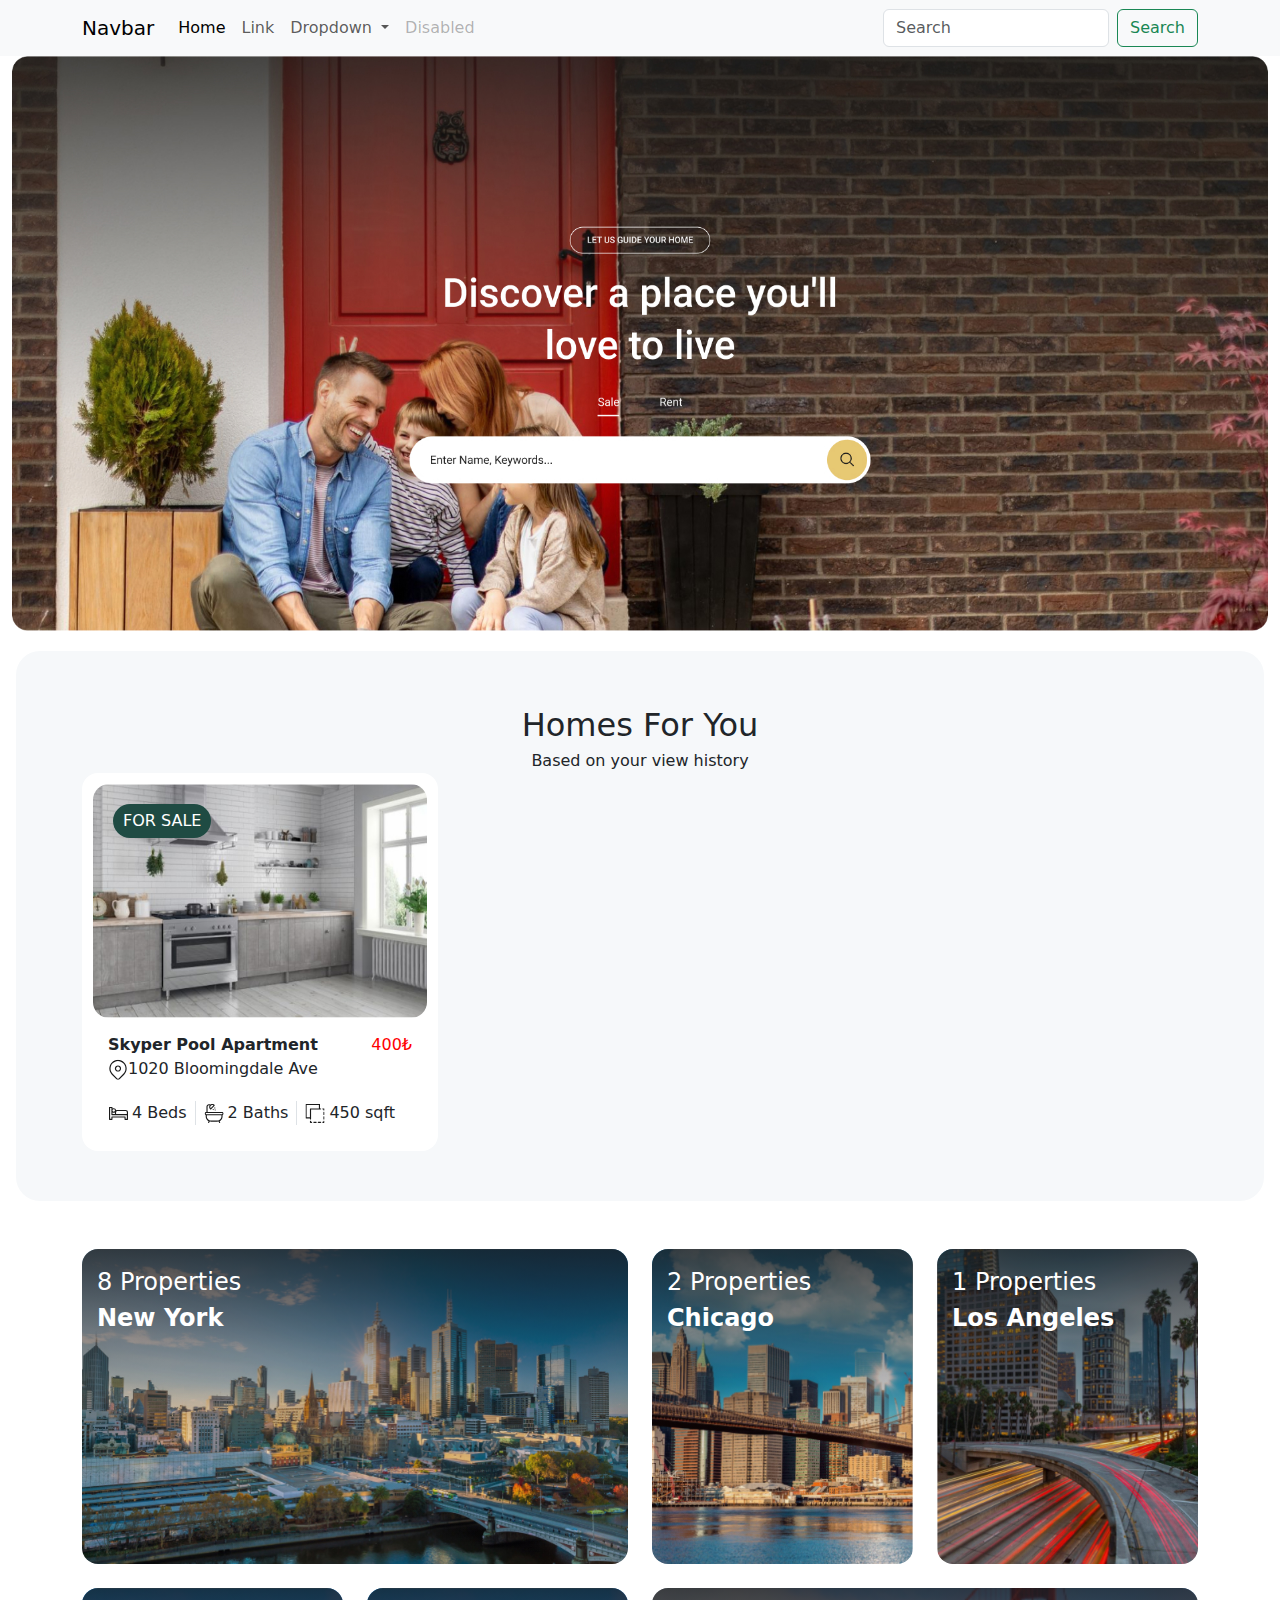
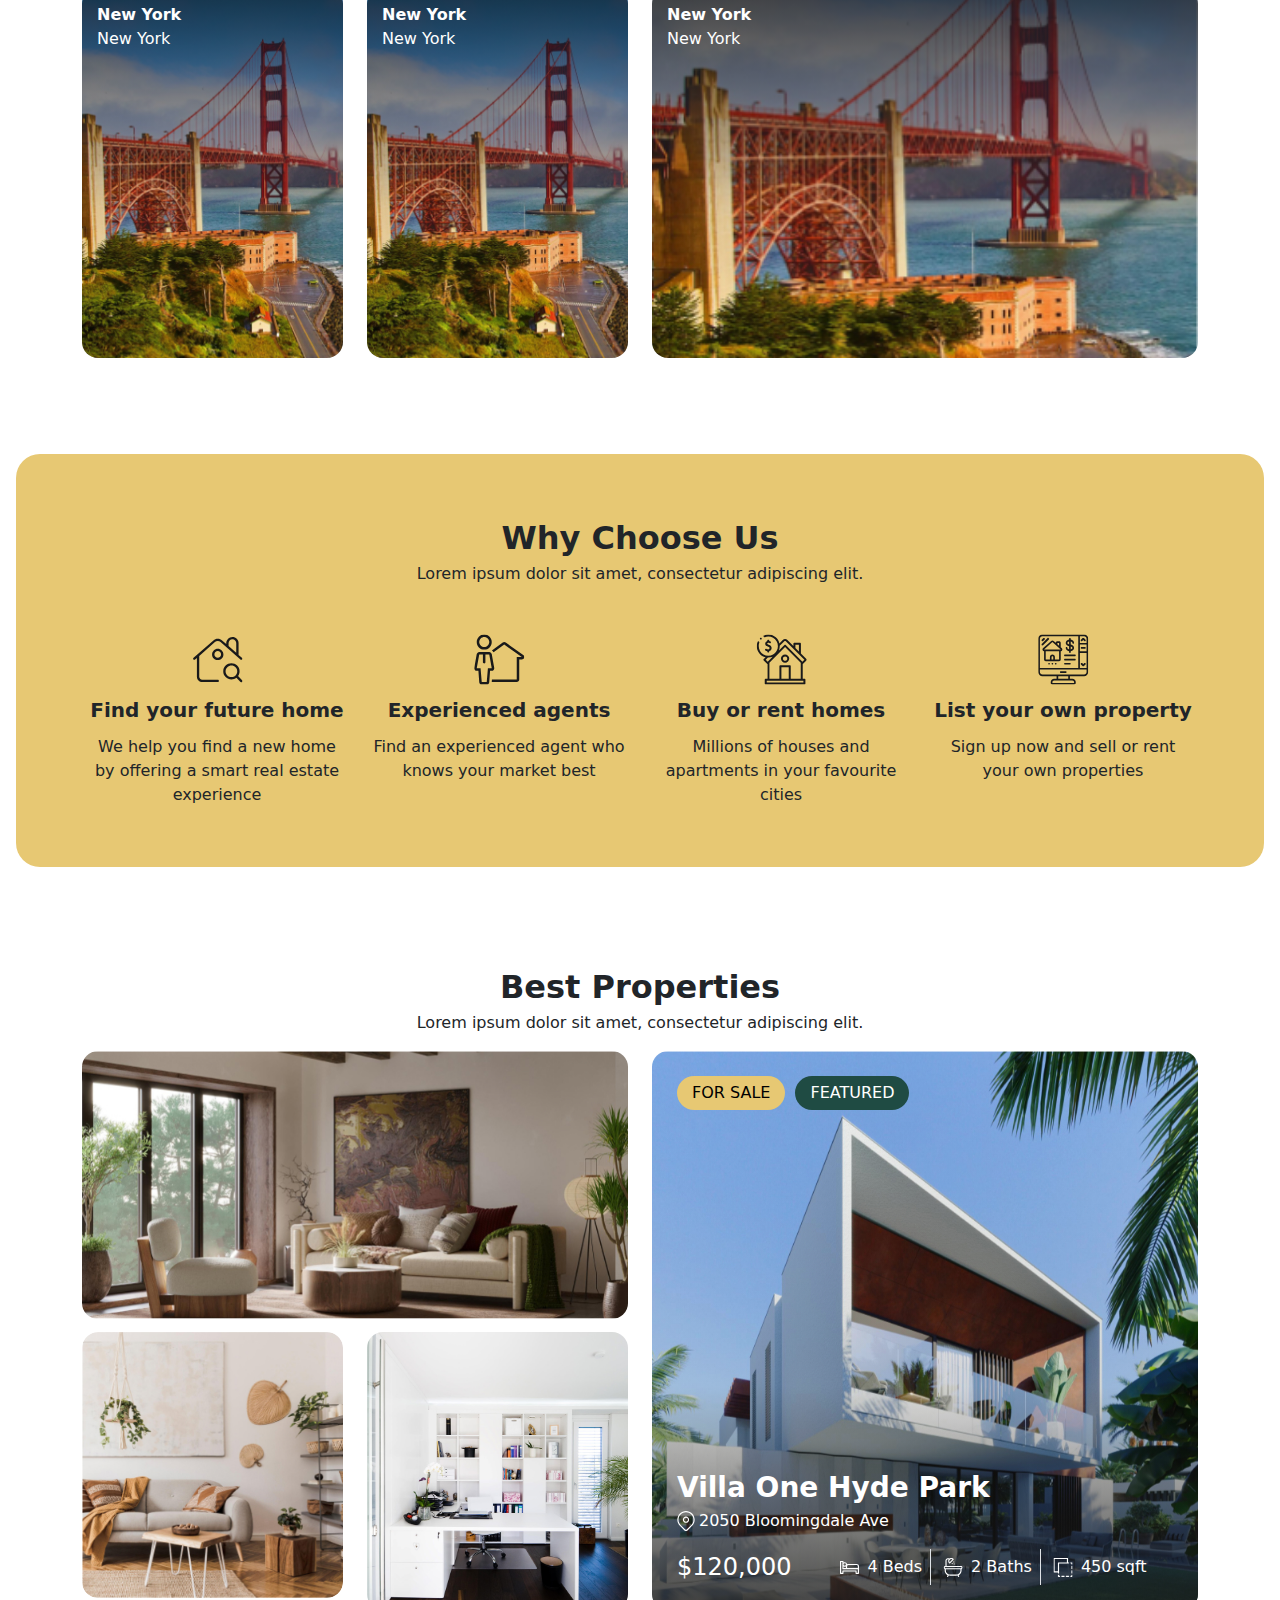
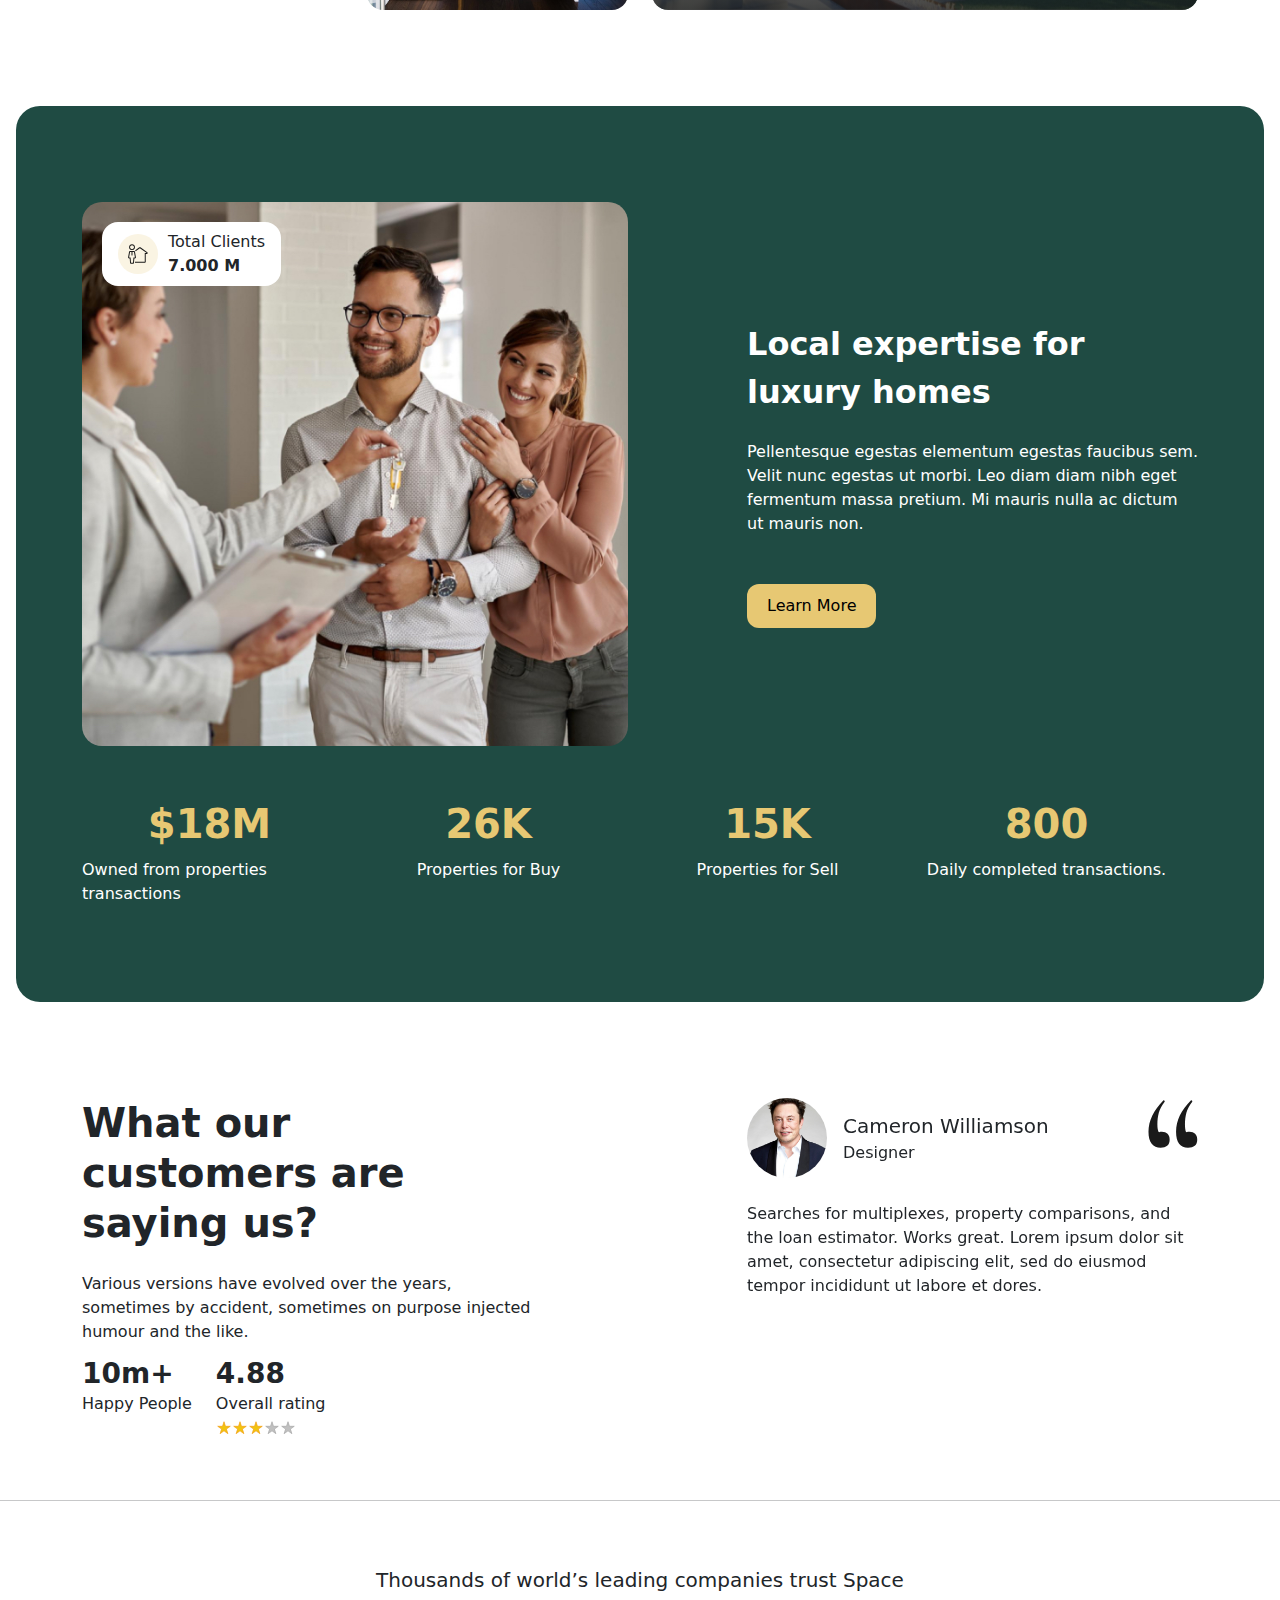
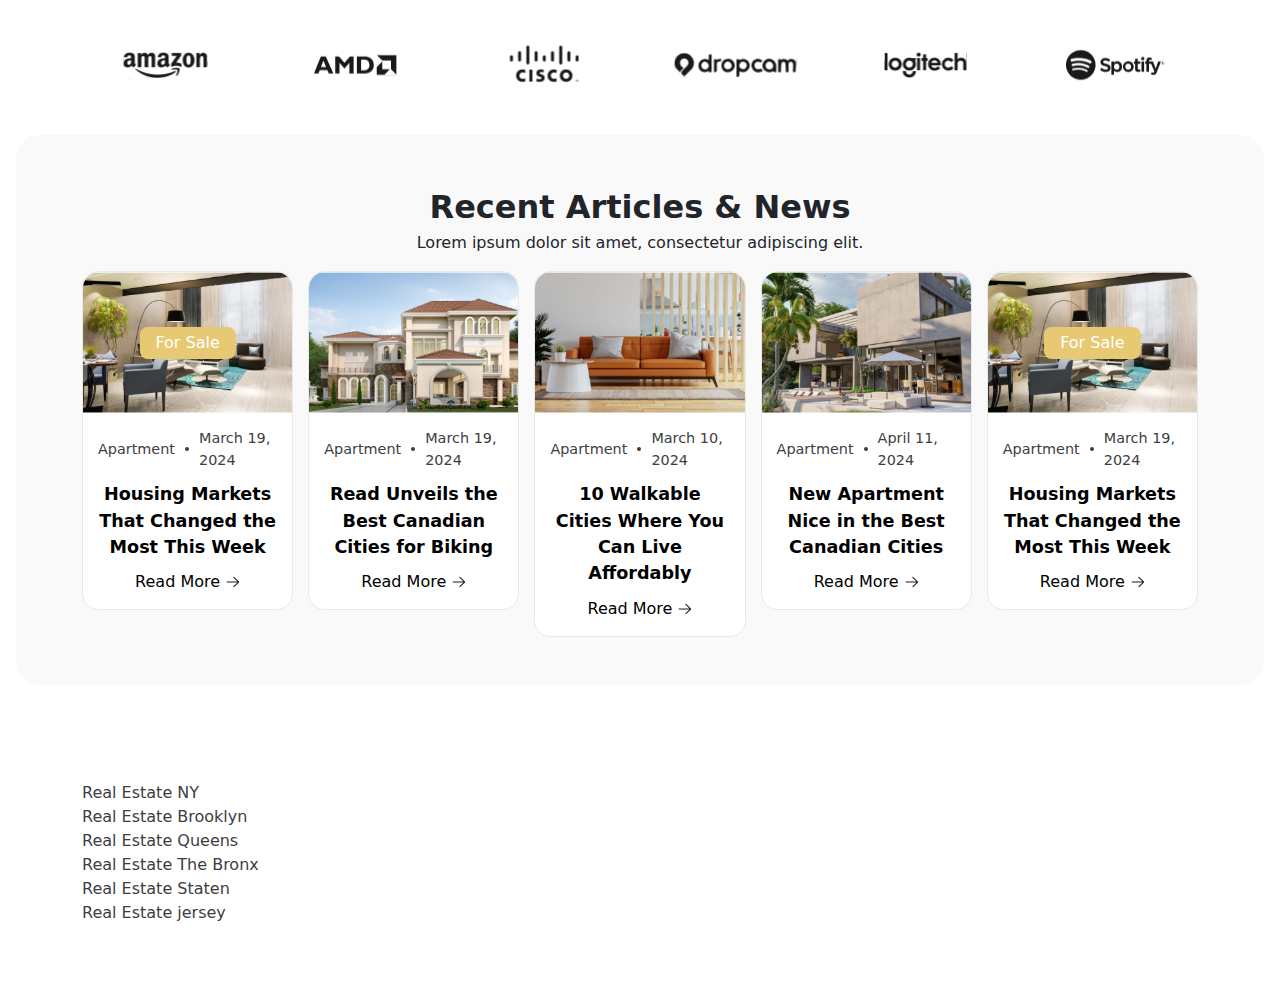
<file: hafta-1-2/index.html>
<!DOCTYPE html>
<html lang="tr">

<head>
    <meta charset="UTF-8">
    <meta name="viewport" content="width=device-width, initial-scale=1.0">
    <title>BTK Front-end Eğitim - Eylül</title>
    <link rel="stylesheet" href="assets/css/style.min.css">
    <link href="https://cdn.jsdelivr.net/npm/bootstrap@5.3.3/dist/css/bootstrap.min.css" rel="stylesheet" integrity="sha384-QWTKZyjpPEjISv5WaRU9OFeRpok6YctnYmDr5pNlyT2bRjXh0JMhjY6hW+ALEwIH" crossorigin="anonymous">
    <link rel="stylesheet" href="https://cdn.jsdelivr.net/npm/swiper@11/swiper-bundle.min.css" />

    <script src="https://cdn.jsdelivr.net/npm/swiper@11/swiper-bundle.min.js"></script>
</head>

<body>
    <header>
        <nav class="navbar navbar-expand-lg bg-body-tertiary">
            <div class="container">
                <a class="navbar-brand" href="#">Navbar</a>
                <button class="navbar-toggler" type="button" data-bs-toggle="collapse" data-bs-target="#navbarSupportedContent" aria-controls="navbarSupportedContent" aria-expanded="false" aria-label="Toggle navigation">
                    <span class="navbar-toggler-icon"></span>
                </button>
                <div class="collapse navbar-collapse" id="navbarSupportedContent">
                    <ul class="navbar-nav me-auto mb-2 mb-lg-0">
                        <li class="nav-item">
                            <a class="nav-link active" aria-current="page" href="#">Home</a>
                        </li>
                        <li class="nav-item">
                            <a class="nav-link" href="#">Link</a>
                        </li>
                        <li class="nav-item dropdown">
                            <a class="nav-link dropdown-toggle" href="#" role="button" data-bs-toggle="dropdown" aria-expanded="false">
                                Dropdown
                            </a>
                            <ul class="dropdown-menu">
                                <li><a class="dropdown-item" href="#">Action</a></li>
                                <li><a class="dropdown-item" href="#">Another action</a></li>
                                <li>
                                    <hr class="dropdown-divider">
                                </li>
                                <li><a class="dropdown-item" href="#">Something else here</a></li>
                            </ul>
                        </li>
                        <li class="nav-item">
                            <a class="nav-link disabled" aria-disabled="true">Disabled</a>
                        </li>
                    </ul>
                    <form class="d-flex" role="search">
                        <input class="form-control me-2" type="search" placeholder="Search" aria-label="Search">
                        <button class="btn btn-outline-success" type="submit">Search</button>
                    </form>
                </div>
            </div>
        </nav>
    </header>

    <section>
        <div class="container-fluid">
            <div class="hero-slider">
                <img src="assets/img/slider/slider-1.jpg" class="img-fluid" alt="Slider 1">
            </div>
        </div>
    </section>

    <section class="mx-3 hero-product">
        <div class="container">
            <div class="d-flex justify-content-center align-items-center flex-column">
                <div class="section-title">
                    <span>Homes For You</span>
                </div>
                <div class="section-desc">
                    <span>Based on your view history</span>
                </div>
            </div>
            <div class="row">
                <div class="col-4">
                    <div class="product-card">
                        <div class="product-card-image">
                            <div class="product-card-tag">FOR SALE</div>
                            <img src="assets/img/product/product-1.jpg" alt="Product">
                        </div>
                        <div class="product-card-info">
                            <div class="product-card-info-top">
                                <div class="product-card-info-top-title">
                                    <strong class="d-block">Skyper Pool Apartment</strong>
                                    <img src="assets/img/icon/point.svg" alt="point"><span>1020 Bloomingdale Ave</span>
                                </div>
                                <div class="product-card-info-top-price">
                                    <span>400₺</span>
                                </div>
                            </div>
                            <div class="product-card-info-bottom">
                                <div class="d-flex align-items-center pe-2 border-end">
                                    <i class="icon icon-bed me-1"></i>
                                    <span>4 Beds</span>
                                </div>
                                <div class="d-flex align-items-center ps-2 pe-2 border-end">
                                    <i class="icon icon-bath me-1"></i>
                                    <span>2 Baths</span>
                                </div>
                                <div class="d-flex align-items-center px-2">
                                    <i class="icon icon-sqft me-1"></i>
                                    <span>450 sqft</span>
                                </div>
                            </div>
                        </div>
                    </div>
                </div>
            </div>
        </div>
    </section>

    <section>
        <div class="container py-5">
            <div class="row">
                <div class="col-6">
                    <div class="feature-product-card">
                        <div class="feature-product-card-text">
                            <span>8 Properties</span>
                            <strong>New York</strong>
                        </div>
                        <div class="feature-product-card-overlay"></div>
                        <div class="feature-product-card-image">
                            <img src="assets/img/feature/feature-img-1.jpg" alt="New York">
                        </div>
                    </div>
                </div>
                <div class="col-3">
                    <div class="feature-product-card">
                        <div class="feature-product-card-text">
                            <span>2 Properties</span>
                            <strong>Chicago</strong>
                        </div>
                        <div class="feature-product-card-overlay"></div>
                        <div class="feature-product-card-image">
                            <img src="assets/img/feature/feature-img-2.jpg" alt="New York">
                        </div>
                    </div>
                </div>
                <div class="col-3">
                    <div class="feature-product-card">
                        <div class="feature-product-card-text">
                            <span>1 Properties</span>
                            <strong>Los Angeles</strong>
                        </div>
                        <div class="feature-product-card-overlay"></div>
                        <div class="feature-product-card-image">
                            <img src="assets/img/feature/feature-img-3.jpg" alt="New York">
                        </div>
                    </div>
                </div>
                <div class="col-3 mt-4">
                    <div class="city-product-card">
                        <div class="city-product-card-text">
                            <strong>New York</strong>
                            <span>New York</span>
                        </div>
                        <div class="city-product-card-image">
                            <img src="assets/img/feature/feature-img-4.jpg" alt="New York">
                        </div>
                    </div>
                </div>
                <div class="col-3 mt-4">
                    <div class="city-product-card">
                        <div class="city-product-card-text">
                            <strong>New York</strong>
                            <span>New York</span>
                        </div>
                        <div class="city-product-card-image">
                            <img src="assets/img/feature/feature-img-4.jpg" alt="New York">
                        </div>
                    </div>
                </div>
                <div class="col-6 mt-4">
                    <div class="city-product-card">
                        <div class="city-product-card-text">
                            <strong>New York</strong>
                            <span>New York</span>
                        </div>
                        <div class="city-product-card-image">
                            <img src="assets/img/feature/feature-img-4.jpg" alt="New York">
                        </div>
                    </div>
                </div>
            </div>
        </div>
    </section>

    <section class="mx-3 why-choose-us my-5">
        <div class="container">
            <div class="d-flex justify-content-center align-items-center flex-column mb-5">
                <span class="fs-2 fw-semibold">Why Choose Us</span>
                <span>Lorem ipsum dolor sit amet, consectetur adipiscing elit.</span>
            </div>
            <div class="row">
                <div class="col-3">
                    <div class="why-choose-us-card">
                        <div class="why-choose-us-card-icon">
                            <img src="assets/img/why-choose-us/icon-1.svg" alt="icon">
                        </div>
                        <strong class="fs-5">Find your future home</strong>
                        <span class="fw-light">We help you find a new home by offering a smart real estate experience</span>
                    </div>
                </div>
                <div class="col-3">
                    <div class="why-choose-us-card">
                        <div class="why-choose-us-card-icon">
                            <img src="assets/img/why-choose-us/icon-2.svg" alt="icon">
                        </div>
                        <strong class="fs-5">Experienced agents</strong>
                        <span class="fw-light">Find an experienced agent who knows your market best</span>
                    </div>
                </div>
                <div class="col-3">
                    <div class="why-choose-us-card">
                        <div class="why-choose-us-card-icon">
                            <img src="assets/img/why-choose-us/icon-3.svg" alt="icon">
                        </div>
                        <strong class="fs-5">Buy or rent homes</strong>
                        <span class="fw-light">Millions of houses and apartments in your favourite cities</span>
                    </div>
                </div>
                <div class="col-3">
                    <div class="why-choose-us-card">
                        <div class="why-choose-us-card-icon">
                            <img src="assets/img/why-choose-us/icon-4.svg" alt="icon">
                        </div>
                        <strong class="fs-5">List your own property</strong>
                        <span class="fw-light">Sign up now and sell or rent your own properties</span>
                    </div>
                </div>
            </div>
        </div>
    </section>

    <section class="py-5 mb-5">
        <div class="container">
            <div class="d-flex justify-content-center align-items-center flex-column mb-3">
                <span class="fs-2 fw-semibold">Best Properties</span>
                <span>Lorem ipsum dolor sit amet, consectetur adipiscing elit.</span>
            </div>
            <div class="row">
                <div class="col-6">
                    <div class="row h-100">
                        <div class="col-12">
                            <img src="assets/img/best-properties/properties-1.jpg" class="w-100 rounded-4" alt="best properties">
                        </div>
                        <div class="col-6">
                            <div class="best-property-detail-card">
                                <div class="best-property-detail-card-desc">
                                    <span class="d-block mb-1 fs-2 fw-bold">280+</span>
                                    <span class="d-block mb-4">Properties</span>
                                    <span class="d-block fw-light mb-3">Explore our wide variety of properties to fid your dream home today</span>
                                    <a href="#">
                                        <img src="assets/img/icon/arrow-link.svg" alt="Link">
                                    </a>
                                </div>
                                <img src="assets/img/best-properties/properties-3.jpg" class="w-100 h-100 rounded-4 object-fit-cover" alt="best properties">
                            </div>
                        </div>
                        <div class="col-6">
                            <img src="assets/img/best-properties/properties-4.jpg" class="w-100 h-100 rounded-4 object-fit-cover" alt="best properties">
                        </div>
                    </div>
                </div>
                <div class="col-6">
                    <div class="best-properties-card">
                        <div class="best-properties-card-tags">
                            <span class="gold">FOR SALE</span>
                            <span class="green">Featured</span>
                        </div>
                        <div class="best-properties-card-info">
                            <span class="d-block fs-3 fw-semibold">Villa One Hyde Park</span>
                            <div class="d-flex align-items-center gap-1">
                                <svg width="18" height="21" viewBox="0 0 18 21" fill="none" xmlns="http://www.w3.org/2000/svg">
                                    <path d="M15.1333 2.58314C14.2889 1.78314 13.3444 1.16092 12.3 0.716471C11.2556 0.272026 10.1556 0.0498028 9 0.0498028C7.84444 0.0498028 6.73333 0.272026 5.66666 0.716471C4.6 1.16092 3.66666 1.78314 2.86666 2.58314C2.06666 3.38314 1.44444 4.31647 0.999995 5.38314C0.55555 6.4498 0.333328 7.56091 0.333328 8.71647C0.333328 9.87203 0.55555 10.972 0.999995 12.0165C1.44444 13.0609 2.06666 14.0054 2.86666 14.8498L7.46666 19.4498C7.86666 19.8498 8.36666 20.0498 8.96666 20.0498C9.56666 20.0498 10.0889 19.8498 10.5333 19.4498L15.1333 14.8498C15.9333 14.0054 16.5556 13.0609 17 12.0165C17.4444 10.972 17.6667 9.87203 17.6667 8.71647C17.6667 7.56091 17.4444 6.4498 17 5.38314C16.5556 4.31647 15.9333 3.38314 15.1333 2.58314ZM14.2667 13.9831L9.66666 18.5831C9.48888 18.7609 9.26666 18.8498 9 18.8498C8.73333 18.8498 8.48888 18.7609 8.26666 18.5831L3.66666 13.9831C2.95555 13.272 2.42222 12.4609 2.06666 11.5498C1.71111 10.6387 1.53333 9.68314 1.53333 8.68314C1.53333 7.68314 1.71111 6.72758 2.06666 5.81647C2.42222 4.90536 2.95555 4.10536 3.66666 3.41647C4.37777 2.72758 5.18888 2.19425 6.1 1.81647C7.01111 1.43869 7.96666 1.2498 8.96666 1.2498C9.96666 1.2498 10.9222 1.43869 11.8333 1.81647C12.7444 2.19425 13.5556 2.71647 14.2667 3.38314C15.2444 4.36092 15.9 5.49425 16.2333 6.78314C16.5667 8.07203 16.5667 9.36092 16.2333 10.6498C15.9 11.9387 15.2444 13.0498 14.2667 13.9831ZM9 5.58314C8.15555 5.58314 7.42222 5.89425 6.8 6.51647C6.17777 7.13869 5.86666 7.87203 5.86666 8.71647C5.86666 9.56091 6.17777 10.2831 6.8 10.8831C7.42222 11.4831 8.15555 11.7831 9 11.7831C9.84444 11.7831 10.5667 11.4831 11.1667 10.8831C11.7667 10.2831 12.0667 9.56091 12.0667 8.71647C12.0667 7.87203 11.7667 7.13869 11.1667 6.51647C10.5667 5.89425 9.84444 5.58314 9 5.58314ZM9 10.6498C8.46666 10.6498 8.01111 10.4609 7.63333 10.0831C7.25555 9.70536 7.06666 9.2498 7.06666 8.71647C7.06666 8.18314 7.25555 7.72758 7.63333 7.3498C8.01111 6.97203 8.46666 6.78314 9 6.78314C9.53333 6.78314 9.98888 6.97203 10.3667 7.3498C10.7444 7.72758 10.9333 8.18314 10.9333 8.71647C10.9333 9.2498 10.7444 9.70536 10.3667 10.0831C9.98888 10.4609 9.53333 10.6498 9 10.6498Z" fill="white" />
                                </svg>
                                <span>2050 Bloomingdale Ave</span>
                            </div>
                            <div class="d-flex mt-3">
                                <span class="fs-4 me-5">$120,000</span>
                                <div class="d-flex gap-1">
                                    <div class="d-flex align-items-center pe-2 border-end">
                                        <i class="icon icon-bed icon-bed-white me-2"></i>
                                        <span>4 Beds</span>
                                    </div>
                                    <div class="d-flex align-items-center ps-2 pe-2 border-end">
                                        <i class="icon icon-bath icon-bath-white me-2"></i>
                                        <span>2 Baths</span>
                                    </div>
                                    <div class="d-flex align-items-center px-2">
                                        <i class="icon icon-sqft icon-sqft-white me-2"></i>
                                        <span>450 sqft</span>
                                    </div>
                                </div>
                            </div>
                        </div>
                        <div class="best-properties-card-image">
                            <img src="assets/img/best-properties/properties-2.jpg" alt="best properties">
                        </div>
                    </div>
                </div>
            </div>
        </div>
    </section>

    <section class="mx-3 local-expertise rounded-custom py-5 mb-5">
        <div class="container pt-5">
            <div class="row mb-5">
                <div class="col-6">
                    <div class="local-expertise-image">
                        <div class="local-expertise-image-tag">
                            <i class="local-expertise-image-tag-icon"></i>
                            <div class="d-flex flex-column">
                                <span>Total Clients</span>
                                <b>7.000 M</b>
                            </div>
                        </div>
                        <img src="assets/img/local-expertise/local-expertise.jpg" alt="expertise">
                    </div>
                </div>
                <div class="col-5 ms-auto d-flex flex-column justify-content-center align-items-start">
                    <div class="fs-2 fw-semibold text-white mb-4">Local expertise for<br />luxury homes</div>
                    <p class="text-white mb-5">
                        Pellentesque egestas elementum egestas faucibus sem. Velit nunc egestas ut
                        morbi. Leo diam diam nibh eget fermentum massa pretium. Mi mauris nulla ac
                        dictum ut mauris non.
                    </p>
                    <button class="btn-main-gold btn-main-gold-arrow">Learn More</button>
                </div>
                <div class="row mt-5">
                    <div class="col-3">
                        <div class="d-flex flex-column justify-content-center align-items-center gap-1">
                            <span class="fs-1 fw-bold text-gold">$18M</span>
                            <span class="text-white">Owned from properties transactions</span>
                        </div>
                    </div>
                    <div class="col-3">
                        <div class="d-flex flex-column justify-content-center align-items-center gap-1">
                            <span class="fs-1 fw-bold text-gold">26K</span>
                            <span class="text-white">Properties for Buy</span>
                        </div>
                    </div>
                    <div class="col-3">
                        <div class="d-flex flex-column justify-content-center align-items-center gap-1">
                            <span class="fs-1 fw-bold text-gold">15K</span>
                            <span class="text-white">Properties for Sell</span>
                        </div>
                    </div>
                    <div class="col-3">
                        <div class="d-flex flex-column justify-content-center align-items-center gap-1">
                            <span class="fs-1 fw-bold text-gold">800</span>
                            <span class="text-white">Daily completed transactions.</span>
                        </div>
                    </div>
                </div>
            </div>
        </div>
    </section>

    <section>
        <div class="container py-5">
            <div class="row">
                <div class="col-5">
                    <div class="fs-1 fw-semibold lh-sm mb-4">
                        What our customers are saying us?
                    </div>
                    <p class="d-block">
                        Various versions have evolved over the years, sometimes by
                        accident, sometimes on purpose injected humour and the like.
                    </p>
                    <div class="d-flex gap-4">
                        <div class="d-flex flex-column gap-1">
                            <strong class="lh-1 fs-3">10m+</strong>
                            <span>Happy People</span>
                        </div>
                        <div class="d-flex flex-column gap-1">
                            <strong class="lh-1 fs-3">4.88</strong>
                            <span>Overall rating</span>
                            <div class="d-flex">
                                <i class="icon icon-star active"></i>
                                <i class="icon icon-star active"></i>
                                <i class="icon icon-star active"></i>
                                <i class="icon icon-star"></i>
                                <i class="icon icon-star"></i>
                            </div>
                        </div>
                    </div>
                </div>
                <div class="col-5 ms-auto">
                    <div class="swiper slider--customer-comment">
                        <div class="swiper-wrapper">
                            <div class="swiper-slide">
                                <div class="d-flex flex-column gap-4">
                                    <div class="d-flex flex-column">
                                        <div class="d-flex justify-content-between">
                                            <div class="d-flex align-items-center gap-3">
                                                <img src="assets/img/profile/elon-musk.jpg" width="80px" height="80px" class="rounded-circle object-fit-cover" alt="Elon Musk">
                                                <div class="d-flex flex-column">
                                                    <span class="fw-regular fs-5">Cameron Williamson</span>
                                                    <span>Designer</span>
                                                </div>
                                            </div>
                                            <i class="icon icon-comment"></i>
                                        </div>
                                    </div>
                                    <p class="fw-regular m-0">
                                        Searches for multiplexes, property comparisons, and the loan
                                        estimator. Works great. Lorem ipsum dolor sit amet, consectetur
                                        adipiscing elit, sed do eiusmod tempor incididunt ut labore et
                                        dores.
                                    </p>
                                </div>
                            </div>
                            <div class="swiper-slide">
                                <div class="d-flex flex-column gap-4">
                                    <div class="d-flex flex-column">
                                        <div class="d-flex justify-content-between">
                                            <div class="d-flex align-items-center gap-3">
                                                <img src="assets/img/profile/elon-musk.jpg" width="80px" height="80px" class="rounded-circle object-fit-cover" alt="Elon Musk">
                                                <div class="d-flex flex-column">
                                                    <span class="fw-regular fs-5">Hasan Ünal</span>
                                                    <span>Designer</span>
                                                </div>
                                            </div>
                                            <i class="icon icon-comment"></i>
                                        </div>
                                    </div>
                                    <p class="fw-regular m-0">
                                        Searches for multiplexes, property comparisons, and the loan
                                        estimator. Works great. Lorem ipsum dolor sit amet, consectetur
                                        adipiscing elit, sed do eiusmod tempor incididunt ut labore et
                                        dores.
                                    </p>
                                </div>
                            </div>
                        </div>
                    </div>
                </div>
            </div>
        </div>
        <script>
            const sliderCustomerComment = new Swiper(".slider--customer-comment", {

            });
        </script>
    </section>

    <hr>

    <section>
        <div class="container py-5">
            <div class="text-center mb-5">
                <span class="fw-light fs-5">Thousands of world’s leading companies trust Space</span>
            </div>
            <div class="row">
                <div class="col-2">
                    <div class="d-flex align-items-center justify-content-center h-100">
                        <img src="assets/img/brand/amazon.svg" alt="Amazon">
                    </div>
                </div>
                <div class="col-2">
                    <div class="d-flex align-items-center justify-content-center h-100">
                        <img src="assets/img/brand/amd.svg" alt="AMD">
                    </div>
                </div>
                <div class="col-2">
                    <div class="d-flex align-items-center justify-content-center h-100">
                        <img src="assets/img/brand/cisco.svg" alt="Cisco">
                    </div>
                </div>
                <div class="col-2">
                    <div class="d-flex align-items-center justify-content-center h-100">
                        <img src="assets/img/brand/dropcam.svg" alt="Dropcam">
                    </div>
                </div>
                <div class="col-2">
                    <div class="d-flex align-items-center justify-content-center h-100">
                        <img src="assets/img/brand/logi.svg" alt="Logitech">
                    </div>
                </div>
                <div class="col-2">
                    <div class="d-flex align-items-center justify-content-center h-100">
                        <img src="assets/img/brand/spotify.svg" alt="Spotify">
                    </div>
                </div>
            </div>
        </div>
    </section>

    <section class="recent-articles mx-3 rounded-custom py-5 mb-5">
        <div class="container">
            <div class="d-flex justify-content-center align-items-center flex-column mb-3">
                <span class="fs-2 fw-semibold">Recent Articles & News</span>
                <span>Lorem ipsum dolor sit amet, consectetur adipiscing elit.</span>
            </div>
            <div class="swiper slider--recent-article">
                <div class="swiper-wrapper">
                    <div class="swiper-slide">
                        <div class="recent-article-card">
                            <a href="#" class="recent-article-card-image">
                                <span>For Sale</span>
                                <img src="assets/img/product/product-4.jpg" alt="Product">
                            </a>
                            <div class="recent-article-card-content">
                                <div class="recent-article-card-content-date">
                                    <span>Apartment</span>
                                    <span> March 19, 2024</span>
                                </div>
                                <a href="#" class="recent-article-card-content-title">
                                    Housing Markets That Changed the Most This Week
                                </a>
                                <a href="#" class="recent-article-card-content-link">
                                    Read More
                                </a>
                            </div>
                        </div>
                    </div>
                    <div class="swiper-slide">
                        <div class="recent-article-card">
                            <a href="#" class="recent-article-card-image">
                                <img src="assets/img/product/product-5.jpg" alt="Product">
                            </a>
                            <div class="recent-article-card-content">
                                <div class="recent-article-card-content-date">
                                    <span>Apartment</span>
                                    <span> March 19, 2024</span>
                                </div>
                                <a href="#" class="recent-article-card-content-title">
                                    Read Unveils the Best Canadian Cities for Biking
                                </a>
                                <a href="#" class="recent-article-card-content-link">
                                    Read More
                                </a>
                            </div>
                        </div>
                    </div>
                    <div class="swiper-slide">
                        <div class="recent-article-card">
                            <a href="#" class="recent-article-card-image">
                                <img src="assets/img/product/product-6.jpg" alt="Product">
                            </a>
                            <div class="recent-article-card-content">
                                <div class="recent-article-card-content-date">
                                    <span>Apartment</span>
                                    <span> March 10, 2024</span>
                                </div>
                                <a href="#" class="recent-article-card-content-title">
                                    10 Walkable Cities Where You Can Live Affordably
                                </a>
                                <a href="#" class="recent-article-card-content-link">
                                    Read More
                                </a>
                            </div>
                        </div>
                    </div>
                    <div class="swiper-slide">
                        <div class="recent-article-card">
                            <a href="#" class="recent-article-card-image">
                                <img src="assets/img/product/product-7.jpg" alt="Product">
                            </a>
                            <div class="recent-article-card-content">
                                <div class="recent-article-card-content-date">
                                    <span>Apartment</span>
                                    <span> April 11, 2024</span>
                                </div>
                                <a href="#" class="recent-article-card-content-title">
                                    New Apartment Nice in the Best Canadian Cities
                                </a>
                                <a href="#" class="recent-article-card-content-link">
                                    Read More
                                </a>
                            </div>
                        </div>
                    </div>
                    <div class="swiper-slide">
                        <div class="recent-article-card">
                            <a href="#" class="recent-article-card-image">
                                <span>For Sale</span>
                                <img src="assets/img/product/product-4.jpg" alt="Product">
                            </a>
                            <div class="recent-article-card-content">
                                <div class="recent-article-card-content-date">
                                    <span>Apartment</span>
                                    <span> March 19, 2024</span>
                                </div>
                                <a href="#" class="recent-article-card-content-title">
                                    Housing Markets That Changed the Most This Week
                                </a>
                                <a href="#" class="recent-article-card-content-link">
                                    Read More
                                </a>
                            </div>
                        </div>
                    </div>
                </div>
            </div>
        </div>
        <script>
            const sliderRecentArticle = new Swiper(".slider--recent-article", {
                slidesPerView: 1,
                spaceBetween: 15,
                breakpoints: {
                    540: {
                        slidesPerView: 3,
                        spaceBetween: 15,
                    },
                    768: {
                        slidesPerView: 4,
                        spaceBetween: 30,
                    },
                    1024: {
                        slidesPerView: 5,
                    }
                },
            });
        </script>
    </section>

    <section class="py-5">
        <div class="container">
            <div class="row">
                <div class="col-3">
                    <ul class="sitemap">
                        <li>
                            <a href="#">Real Estate NY</a>
                        </li>
                        <li>
                            <a href="#">Real Estate Brooklyn</a>
                        </li>
                        <li>
                            <a href="#">Real Estate Queens</a>
                        </li>
                        <li>
                            <a href="#">Real Estate The Bronx</a>
                        </li>
                        <li>
                            <a href="#">Real Estate Staten</a>
                        </li>
                        <li>
                            <a href="#">Real Estate jersey</a>
                        </li>
                    </ul>
                </div>
            </div>
        </div>
    </section>

    <script src="https://cdn.jsdelivr.net/npm/bootstrap@5.3.3/dist/js/bootstrap.bundle.min.js" integrity="sha384-YvpcrYf0tY3lHB60NNkmXc5s9fDVZLESaAA55NDzOxhy9GkcIdslK1eN7N6jIeHz" crossorigin="anonymous"></script>
</body>

</html>
</file>
<file: hafta-1-2/assets/css/style.min.css>
img{max-width:100%}.hero-slider img{max-width:100%}.rounded-custom{border-radius:24px}.hero-product{background-color:#f6f8fa;margin-top:20px;padding:50px 24px;border-radius:24px}.product-card{background-color:#fff;border-radius:16px;padding:11px}.product-card-image{position:relative}.product-card-image img{border-radius:16px}.product-card-tag{background-color:#1f4b43;position:absolute;top:20px;left:20px;border-radius:20px;padding:5px 10px;color:#fff}.product-card-info{padding:15px}.product-card-info-top{display:-webkit-box;display:-ms-flexbox;display:flex;-webkit-box-pack:justify;-ms-flex-pack:justify;justify-content:space-between}.product-card-info-top-price{color:red}.product-card-info-bottom{display:-webkit-box;display:-ms-flexbox;display:flex;margin-top:20px}.icon{background-repeat:no-repeat;background-position:center;background-size:contain;display:inline-block;width:20px;height:20px}.icon.icon-bed{background-image:url("../img/icon/bed.svg")}.icon.icon-bath{background-image:url("../img/icon/bath.svg")}.icon.icon-sqft{background-image:url("../img/icon/sqft.svg")}.icon.icon-bed-white,.icon.icon-bath-white,.icon.icon-sqft-white{-webkit-filter:invert(100%) sepia(1%) saturate(3478%) hue-rotate(252deg) brightness(120%) contrast(100%);filter:invert(100%) sepia(1%) saturate(3478%) hue-rotate(252deg) brightness(120%) contrast(100%)}.section-title{font-size:2rem;font-weight:500}.feature-product-card{border-radius:16px;position:relative;height:100%}.feature-product-card-text{position:absolute;display:-webkit-box;display:-ms-flexbox;display:flex;-webkit-box-orient:vertical;-webkit-box-direction:normal;-ms-flex-direction:column;flex-direction:column;font-size:1.5rem;top:15px;left:15px;z-index:1;color:#fff}.feature-product-card-image{display:-webkit-box;display:-ms-flexbox;display:flex;height:100%}.feature-product-card-image img{border-radius:16px;-o-object-fit:cover;object-fit:cover}.feature-product-card-overlay{position:absolute;background:-webkit-gradient(linear, left top, left bottom, from(rgba(26, 26, 26, 0.8)), color-stop(60%, rgba(26, 26, 26, 0.1)), to(rgba(0, 0, 0, 0)));background:linear-gradient(180deg, rgba(26, 26, 26, 0.8) 0%, rgba(26, 26, 26, 0.1) 60%, rgba(0, 0, 0, 0) 100%);width:100%;height:100%;border-radius:16px}.city-product-card{position:relative;height:100%}.city-product-card-text{display:-webkit-box;display:-ms-flexbox;display:flex;-webkit-box-orient:vertical;-webkit-box-direction:normal;-ms-flex-direction:column;flex-direction:column;position:absolute;left:15px;top:15px;z-index:1;color:#fff}.city-product-card-image{border-radius:16px;overflow:hidden;position:relative;height:100%;max-height:370px}.city-product-card-image img{width:100%;height:100%;-o-object-fit:cover;object-fit:cover}.city-product-card-image::before{content:"";height:100%;width:100%;position:absolute;background:-webkit-gradient(linear, left top, left bottom, from(rgba(26, 26, 26, 0.8)), color-stop(60%, rgba(26, 26, 26, 0.1)), to(rgba(0, 0, 0, 0)));background:linear-gradient(180deg, rgba(26, 26, 26, 0.8) 0%, rgba(26, 26, 26, 0.1) 60%, rgba(0, 0, 0, 0) 100%)}.why-choose-us{background-color:#e7c873;padding:60px 60px;border-radius:24px}.why-choose-us-card{display:-webkit-box;display:-ms-flexbox;display:flex;-webkit-box-orient:vertical;-webkit-box-direction:normal;-ms-flex-direction:column;flex-direction:column;-webkit-box-pack:center;-ms-flex-pack:center;justify-content:center;gap:10px;-webkit-box-align:center;-ms-flex-align:center;align-items:center;text-align:center}.best-properties-card{position:relative;border-radius:16px;overflow:hidden}.best-properties-card-tags{display:-webkit-box;display:-ms-flexbox;display:flex;gap:10px;position:absolute;left:0;top:0;padding:25px;width:100%;z-index:1}.best-properties-card-tags span{border-radius:30px;padding:5px 15px;text-transform:uppercase;font-weight:500}.best-properties-card-tags span.gold{background-color:#e7c873;color:#000}.best-properties-card-tags span.green{background-color:#1f4b43;color:#fff}.best-properties-card-info{position:absolute;bottom:0;left:0;right:0;width:100%;color:#fff;padding:25px;z-index:1}.best-properties-card-image{position:relative}.best-properties-card-image::before{background:-webkit-gradient(linear, left top, left bottom, from(rgba(0, 0, 0, 0)), color-stop(60%, rgba(26, 26, 26, 0.1)), to(rgba(26, 26, 26, 0.8)));background:linear-gradient(180deg, rgba(0, 0, 0, 0) 0%, rgba(26, 26, 26, 0.1) 60%, rgba(26, 26, 26, 0.8) 100%);content:"";position:absolute;width:100%;height:100%}.best-property-detail-card{position:relative;border-radius:16px;overflow:hidden}.best-property-detail-card-desc{position:absolute;color:#fff;width:100%;height:100%;background-color:rgba(0,0,0,.7);padding:30px;opacity:0;visibility:hidden;-webkit-transition:all 200ms;transition:all 200ms}.best-property-detail-card:hover .best-property-detail-card-desc{visibility:visible;opacity:1}.local-expertise{background-color:#1f4b43}.btn-main-gold{background-color:#e7c873;border-radius:12px;padding:10px 20px;outline:none;border:none}.local-expertise-image{position:relative}.local-expertise-image img{border-radius:20px}.local-expertise-image-tag{display:-webkit-box;display:-ms-flexbox;display:flex;-webkit-box-align:center;-ms-flex-align:center;align-items:center;gap:10px;position:absolute;left:20px;top:20px;background-color:#fff;border-radius:16px;padding:8px 16px}.local-expertise-image-tag-icon{background-image:url("../img/icon/expertise.svg");background-position:center;background-repeat:no-repeat;background-size:20px;background-color:#faf4e3;border-radius:50%;padding:8px;display:inline-block;width:40px;height:40px}.text-gold{color:#e7c873}.icon-star{display:block;background-image:url("../img/icon/star.svg");width:16px;height:16px;-webkit-filter:grayscale(1);filter:grayscale(1)}.icon-star.active{-webkit-filter:grayscale(0);filter:grayscale(0)}.icon-comment{background-image:url("../img/icon/comment.svg");width:50px;height:50px}.icon-arrow{display:-webkit-box;display:-ms-flexbox;display:flex;-webkit-box-align:center;-ms-flex-align:center;align-items:center;-webkit-box-pack:center;-ms-flex-pack:center;justify-content:center;background-color:#fff;padding:8px 16px;border:1px solid #e9e9e9;border-radius:20px;-webkit-transition:all 200ms;transition:all 200ms}.icon-arrow:hover{background-color:#faf4e3;border-color:#e7c873}.icon-arrow-left{background-image:url("../img/icon/arrow-left.svg");width:12px;height:12px}.icon-arrow-right{background-image:url("../img/icon/arrow-right.svg");width:12px;height:12px}.recent-articles{background-color:#f9f9f9}.recent-articles .recent-article-card{background-color:#fff;border:1px solid #e9e9e9;border-radius:16px}.recent-articles .recent-article-card-image{position:relative}.recent-articles .recent-article-card-image span{position:absolute;background-color:#e7c873;border-radius:8px;color:#fff;padding:4px 16px;top:50%;left:50%;-webkit-transform:translate(-50%, -50%);-ms-transform:translate(-50%, -50%);transform:translate(-50%, -50%)}.recent-articles .recent-article-card-image img{display:block;border-radius:16px 16px 0 0}.recent-articles .recent-article-card-content{display:-webkit-box;display:-ms-flexbox;display:flex;-webkit-box-orient:vertical;-webkit-box-direction:normal;-ms-flex-direction:column;flex-direction:column;-webkit-box-pack:center;-ms-flex-pack:center;justify-content:center;-webkit-box-align:center;-ms-flex-align:center;align-items:center;gap:10px;padding:15px}.recent-articles .recent-article-card-content-date{display:-webkit-box;display:-ms-flexbox;display:flex;-webkit-box-align:center;-ms-flex-align:center;align-items:center;-webkit-box-pack:center;-ms-flex-pack:center;justify-content:center;color:#3d3e3f;font-size:.9rem}.recent-articles .recent-article-card-content-date span{display:-webkit-box;display:-ms-flexbox;display:flex;-webkit-box-align:center;-ms-flex-align:center;align-items:center}.recent-articles .recent-article-card-content-date span:not(:last-child)::after{content:"";margin:0 10px;background-color:#3d3e3f;border-radius:50%;width:4px;height:4px;display:block}.recent-articles .recent-article-card-content-title{display:block;text-align:center;color:#000;font-size:1.1rem;font-weight:600;text-decoration:none}.recent-articles .recent-article-card-content-link{position:relative;display:inline-block;font-size:1rem;color:#000;text-align:center;text-decoration:none;padding-right:20px}.recent-articles .recent-article-card-content-link::after{content:"";background-image:url("../img/icon/arrow-line-right.svg");background-repeat:no-repeat;background-size:contain;background-position:center;display:block;width:14px;height:12px;position:absolute;top:50%;right:0;-webkit-transform:translateY(-50%);-ms-transform:translateY(-50%);transform:translateY(-50%)}.sitemap{list-style:none;padding:0}.sitemap li a{display:block;text-decoration:none;color:#3d3e3f;-webkit-transition:all 200ms;transition:all 200ms}.sitemap li a:hover{color:#000;margin-left:10px}
</file>
